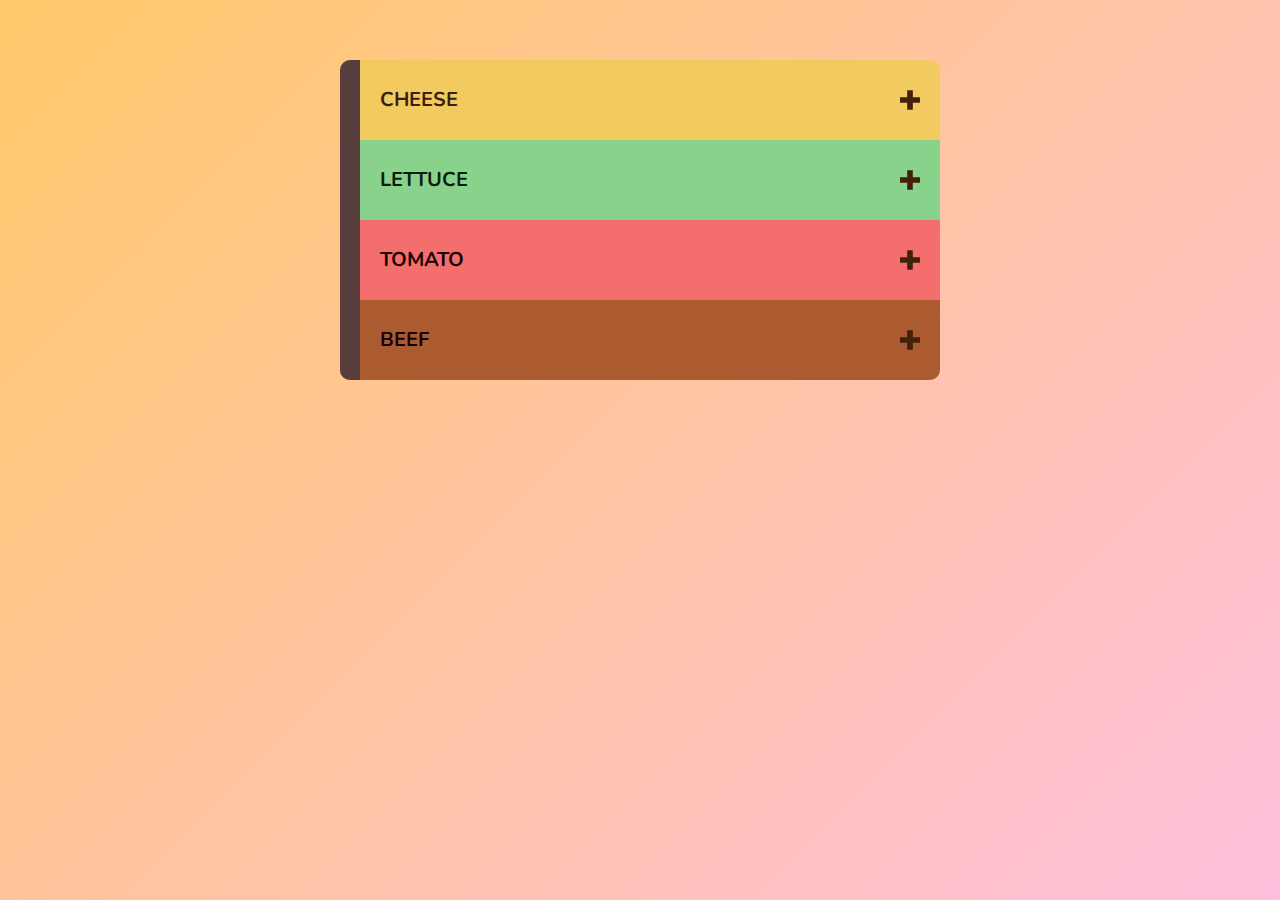
<file: accordion/index.html>
<!DOCTYPE html>
<html lang="en">
  <head>
    <meta charset="UTF-8" />
    <meta http-equiv="X-UA-Compatible" content="IE=edge" />
    <meta name="viewport" content="width=device-width, initial-scale=1" />

    <title>Accordion</title>

    <link
      href="https://fonts.googleapis.com/css?family=Nunito:400,700"
      rel="stylesheet"
    />
    <link rel="stylesheet" href="css/normalize.css" />
    <link rel="stylesheet" href="css/reset.css" />
    <link rel="stylesheet" href="css/styles.css" />
  </head>

  <body>
    <div class="accordion-container">
       <div class="accordion" data-theme="cheese">
         <div class="accordion__header">
           <h2>
             <button>
               <span class="accordion__title">Cheese</span>
               <div class="accordion__indicator">
                  <svg class="indicator__plus" viewBox="0 0 80 80">
                      <use xlink:href="images/sprite.svg#plus" />
                    </svg>
                    <svg class="indicator__minus" viewBox="0 0 80 28">
                        <use xlink:href="images/sprite.svg#minus" />
                      </svg>
               </div>
            </button>
          </h2>
         </div>
         <div class="accordion__content">
            <svg viewBox="0 0 141 65">
                <use xlink:href="images/sprite.svg#cheese" />
              </svg>
             <p>
                <a href="https://en.wikipedia.org/wiki/Cheese">Cheese</a> is a food derived from milk that is produced in a wide range of flavors,
                 textures, and forms by coagulation of the milk protein casein.
             </p>
         </div>
       </div>
     
      <div class="accordion" data-theme="lettuce">
        <div class="accordion__header">
          <h2>
            <button>
              <span class="accordion__title">Lettuce</span>
              <div class="accordion__indicator">
                <svg class="indicator__plus" viewBox="0 0 80 80">
                  <use xlink:href="images/sprite.svg#plus" />
                </svg>
                <svg class="indicator__minus" viewBox="0 0 80 28">
                  <use xlink:href="images/sprite.svg#minus" />
                </svg>
              </div>
            </button>
          </h2>
        </div>

        <div class="accordion__content">
          <svg viewBox="0 0 110 73">
            <use xlink:href="images/sprite.svg#lettuce" />
          </svg>
          <p>
            <a href="https://en.wikipedia.org/wiki/Lettuce">Lettuce</a> is an
            annual plant of the daisy family, Asteraceae. It is most often grown
            as a leaf vegetable, but sometimes for its stem and seeds.
          </p>
        </div>
      </div>

      <div class="accordion" data-theme="tomato">
        <div class="accordion__header">
          <h2>
            <button>
              <span class="accordion__title">Tomato</span>
              <div class="accordion__indicator">
                <svg class="indicator__plus" viewBox="0 0 80 80">
                  <use xlink:href="images/sprite.svg#plus" />
                </svg>
                <svg class="indicator__minus" viewBox="0 0 80 28">
                  <use xlink:href="images/sprite.svg#minus" />
                </svg>
              </div>
            </button>
          </h2>
        </div>

        <div class="accordion__content">
          <svg viewBox="0 0 127 62">
            <use xlink:href="images/sprite.svg#tomatoes" />
          </svg>
          <p>
            The <a href="https://en.wikipedia.org/wiki/Tomato">tomato</a> is the
            edible, often red, fruit of the plant Solanum lycopersicum, commonly
            known as a tomato plant.
          </p>
        </div>
      </div>

      <div class="accordion" data-theme="beef">
        <div class="accordion__header">
          <h2>
            <button>
              <span class="accordion__title">Beef</span>
              <div class="accordion__indicator">
                <svg class="indicator__plus" viewBox="0 0 80 80">
                  <use xlink:href="images/sprite.svg#plus" />
                </svg>
                <svg class="indicator__minus" viewBox="0 0 80 28">
                  <use xlink:href="images/sprite.svg#minus" />
                </svg>
              </div>
            </button>
          </h2>
        </div>

        <div class="accordion__content">
          <svg viewBox="0 0 112 59">
            <use xlink:href="images/sprite.svg#beef" />
          </svg>
          <p>
            <a href="https://en.wikipedia.org/wiki/Beef">Beef</a> is the
            culinary name for meat from cattle, particularly skeletal muscle.
            Beef is a source of high-quality protein and essential nutrients.
          </p>
        </div>
      </div>
    </div> 
    <script src="js/main.js"></script>
  </body>
</html>
</file>
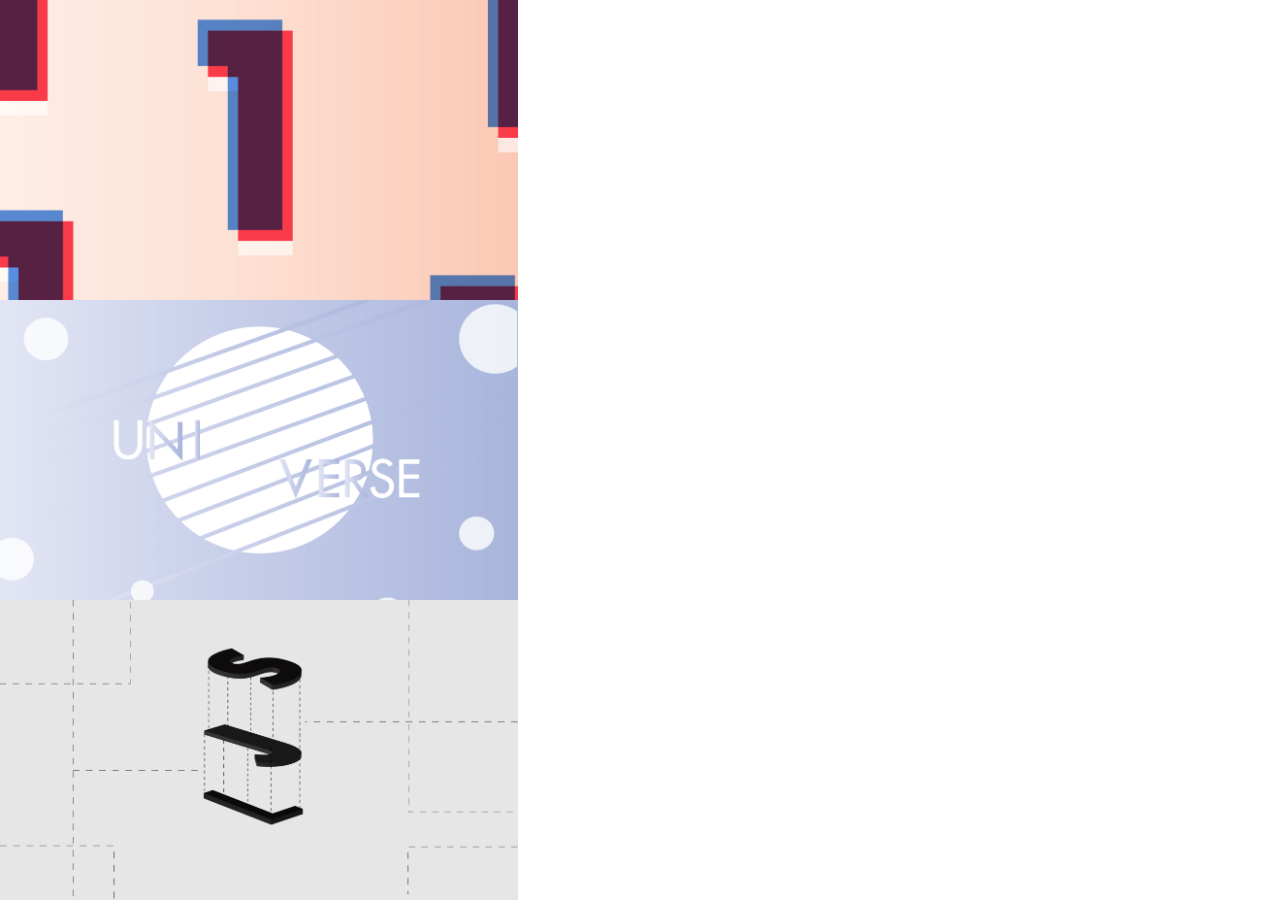
<file: carousel/index.html>
<!DOCTYPE html>
<html>
  <head>
    <title>Carousel</title>
    <meta charset="UTF-8">
    <meta http-equiv="content-type" content="text/html">
    <meta name="viewport" content="width=device-width,initial-scale=1">
    <link rel="stylesheet" href="css/normalize.css" />
    <link rel="stylesheet" href="css/reset.css" />
    <link rel="stylesheet" href="css/styles.css" />
  </head>
  <body>
    <section class="carousel">
         <div class="left__button">

         </div>
         <section class="carousel__contents-container">
          <ul class="carousel__contents">
            <li class="carousel__slide">
              <a href="https://www.google.com">
                <img src="images/image1.jpg">
              </a>
            </li>
            <li class="carousel__slide">
                <a href="#">
                 <img src="images/image2.jpg">
                </a>
              </li>
              <li class="carousel__slide">
                  <a href="#">
                    <img src="images/image3.jpg">
                  </a>
                </li>
          </ul>
            
        </section>
         <div class="right__button">

        </div>
        <div class="carousel__dots">

        </div>
      </section>
      <script src="js/main.js"></script>
  </body>
</html>
































<!-- <!DOCTYPE html>
<html lang="en">
  <head>
    <meta charset="UTF-8" />
    <meta http-equiv="X-UA-Compatible" content="IE=edge" />
    <meta name="viewport" content="width=device-width, initial-scale=1" />

    <title>Carousel</title>

    <link rel="stylesheet" href="css/normalize.css" />
    <link rel="stylesheet" href="css/reset.css" />
    <link rel="stylesheet" href="css/styles.css" />
  </head>

  <body>
    <section class="carousel">
      <button class="carousel__button">
        <svg id="left" viewBox="0 0 54 69.007">
          <path d="M47 0L3.44 34.502 47 69.007z" />
        </svg>
      </button>

      <div class="carousel__contents-container">
        <ul class="carousel__contents">
          <li class="carousel__slide">
            <a href="#">
              <img src="images/image1.jpg" alt="" />
            </a>
          </li>
          <li class="carousel__slide">
            <a href="#">
              <img src="images/image2.jpg" alt="" />
            </a>
          </li>
          <li class="carousel__slide">
            <a href="#">
              <img src="images/image3.jpg" alt="" />
            </a>
          </li>
        </ul>
      </div>

      <button class="carousel__button">
        <svg viewBox="0 0 54 69.007">
          <path d="M5-.121l43.56 34.502L5 68.886z" />
        </svg>
      </button>

      <div class="carousel__dots"></div>
    </section>

    <script src="js/main.js"></script>
  </body>
</html> -->
</file>
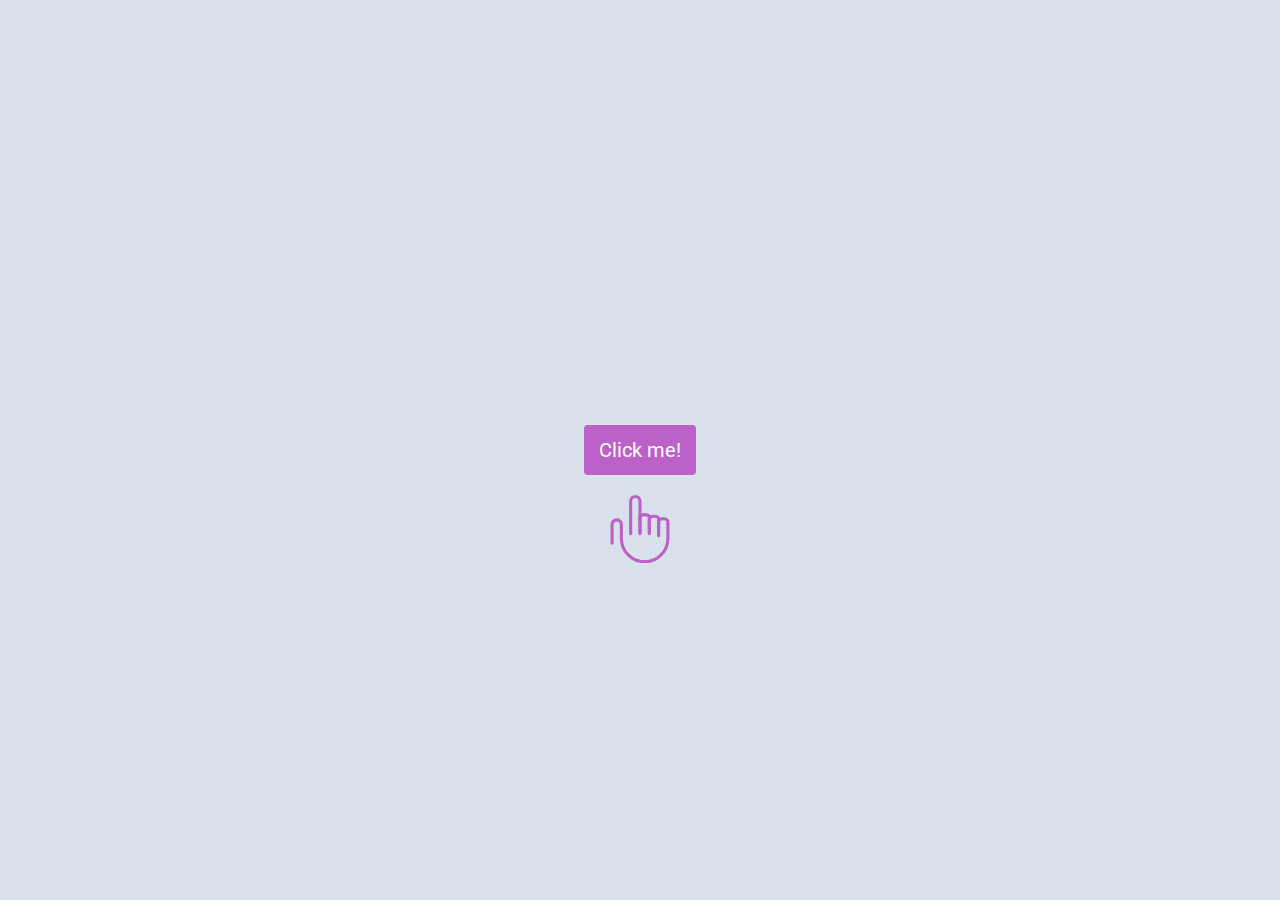
<file: modal/index.html>
<!DOCTYPE html>
<html lang="en">
  <head>
    <meta charset="UTF-8" />
    <meta http-equiv="X-UA-Compatible" content="IE=edge" />
    <meta name="viewport" content="width=device-width, initial-scale=1" />

    <title>Modal window</title>

    <link
      href="https://fonts.googleapis.com/css?family=Roboto:400,700"
      rel="stylesheet"
    />
    <link rel="stylesheet" href="css/normalize.css" />
    <link rel="stylesheet" href="css/reset.css" />
    <link rel="stylesheet" href="css/styles.css" />
  </head>

  <body>
    <main>
      <div class="wrap">
        <button class="button jsModalButton">Click me!</button>
        <svg class="point-hand" viewBox="0 0 58 66">
          <use xlink:href="images/sprite.svg#point-hand" />
        </svg>
      </div>
    </main>

    <div class="modal-overlay jsModalOverlay">
      <div class="modal">
        <div class="modal__content">
          <svg class="wave-hand" width="112" height="139" viewBox="0 0 112 139">
            <use xlink:href="images/sprite.svg#wave-hand" />
          </svg>
          <button class="modal__close-button jsModalClose">
            <svg width="1em" height="1em" viewBox="0 0 18 18">
              <use xlink:href="images/sprite.svg#close" />
            </svg>
          </button>
        </div>
      </div>
    </div>

    <script src="js/main.js"></script>
  </body>
</html>
</file>
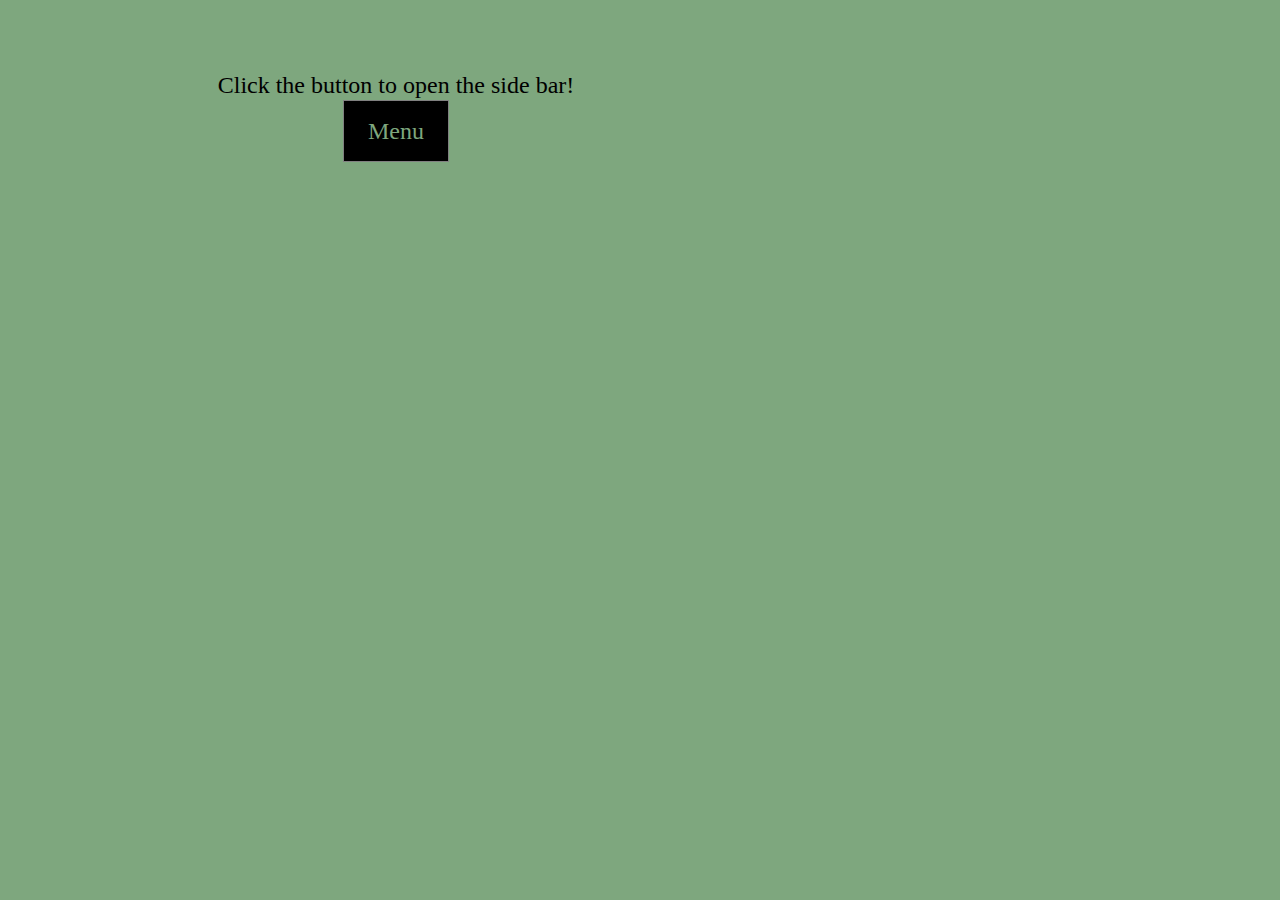
<file: off-canvas-menu/index.html>
<!DOCTYPE html>
<html lang="en">
  <head>
    <meta charset="UTF-8" />
    <meta http-equiv="X-UA-Compatible" content="IE=edge" />
    <meta name="viewport" content="width=device-width, initial-scale=1" />

    <title>Starter Template</title>

    <link rel="stylesheet" href="css/normalize.css" />
    <link rel="stylesheet" href="css/reset.css" />
    <link rel="stylesheet" href="css/styles.css" />
  </head>

  <body>
     <div class="off-canvas-menu">
       <nav>
         <ul>
           <li>Home</li>
           <li>Work</li>
           <li>About</li>
           <li>Contact</li>
         </ul>
       </nav>
     </div>
     <div class="site-container">
        <p>Click the button to open the side bar!</p>
        <button class="menu-button">Menu</button>
     </div>
    <script src="js/main.js"></script>
  </body>
</html>
</file>
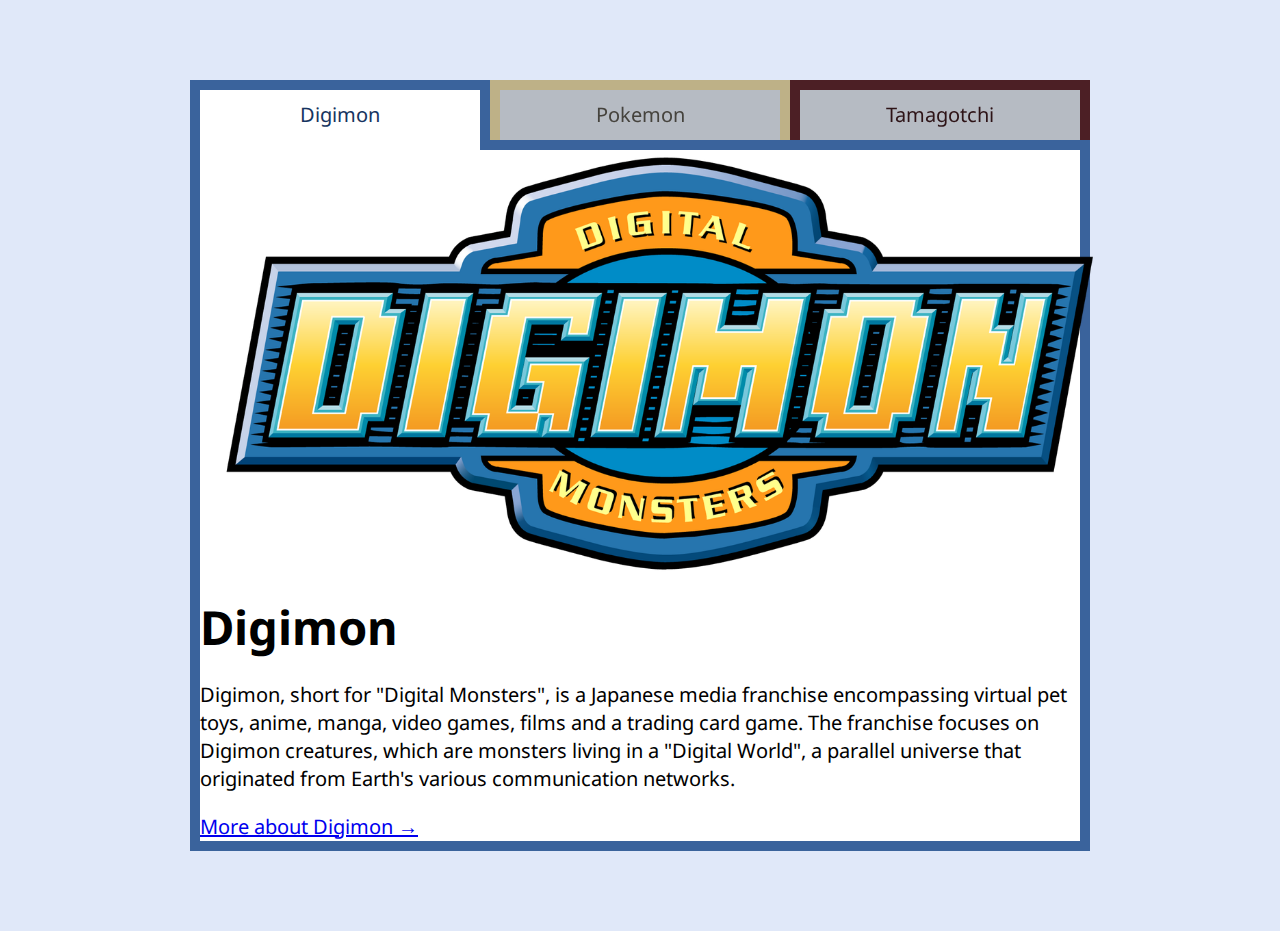
<file: tabby/index.html>
<!DOCTYPE html>
<html lang="en">
  <head>
    <meta charset="UTF-8" />
    <meta http-equiv="X-UA-Compatible" content="IE=edge" />
    <meta name="viewport" content="width=device-width, initial-scale=1" />

    <title>Tabs</title>

    <link
      href="https://fonts.googleapis.com/css?family=Noto+Sans:400,700&display=swap"
      rel="stylesheet"
    />
    <link rel="stylesheet" href="css/normalize.css" />
    <link rel="stylesheet" href="css/reset.css" />
    <link rel="stylesheet" href="css/styles.css" />
  </head>

  <body>
    <div class="tabby">
      <div class="tabs">
        <button class="tab is-selected" data-theme="digimon">
          Digimon
        </button>
        <button class="tab" data-theme="pokemon">
          Pokemon
        </button>
        <button class="tab" data-theme="tamagotchi">
          Tamagotchi
        </button>
      </div>

      <div class="tab-contents">
        <section class="tab-content is-selected" data-theme="digimon">
          <img src="images/digimon.png" alt="digimon" />
          <h2>Digimon</h2>
          <p>
            Digimon, short for "Digital Monsters", is a Japanese media franchise
            encompassing virtual pet toys, anime, manga, video games, films and
            a trading card game. The franchise focuses on Digimon creatures,
            which are monsters living in a "Digital World", a parallel universe
            that originated from Earth's various communication networks.
          </p>
          <p>
            <a href="https://en.wikipedia.org/wiki/Digimon"
              >More about Digimon &rarr;</a
            >
          </p>
        </section>

        <section class="tab-content" data-theme="pokemon">
          <img src="images/pokemon.png" alt="Pokemon" />
          <h2>Pokémon</h2>
          <p>
            Pokémon also known as Pocket Monsters in Japan, is a media franchise
            managed by The Pokémon Company, a Japanese consortium between
            Nintendo, Game Freak, and Creatures. The franchise copyright is
            shared by all three companies, but Nintendo is the sole owner of the
            trademark.
          </p>
          <p>
            <a href="https://en.wikipedia.org/wiki/Pokémon"
              >More about Pokémon &rarr;</a
            >
          </p>
        </section>

        <section class="tab-content" data-theme="tamagotchi">
          <img src="images/tamagotchi.png" alt="Tamagotchi" />
          <h2>Tamagotchi</h2>
          <p>
            The Tamagotchi is a handheld digital pet, created in Japan by
            Akihiro Yokoi of Bandai. It was released by Bandai on November 23,
            1996 in Japan and May 1, 1997 in the rest of the world, quickly
            becoming one of the biggest toy fads of the 1990s and early 2000s.
            As of 2010, over 76 million Tamagotchis had been sold worldwide.
          </p>
          <p>
            <a href="https://en.wikipedia.org/wiki/Tamagotchi"
              >More about Tamagotchi &rarr;</a
            >
          </p>
        </section>
      </div>
    </div>

    <script src="js/main.js"></script>
  </body>
</html>
</file>
<file: accordion/css/styles.css>
:root{
  --link-color: #2900b4;
  --link-color-dark: #190070;
}
html{
  font-size:125%;
  font-family: "Nunito", sans-serif;
}
body{
  min-height:100vh;
  box-sizing: border-box;
  padding:3em;
  background-image: linear-gradient(135deg, #ffc96a, #ffbfdd);
}
[data-theme="cheese"]{
  --background-color: #f3ca5f;
  --text-color:#3a1e0e;
}
[data-theme="lettuce"]{
  --background-color: #88d28b;
  --text-color: #091e0a;
}
[data-theme="tomato"]{
  --background-color: #f46e6e;
  --text-color: #1a0201;
}
[data-theme="beef"]{
  --background-color: #ac5a30;
  --text-color: #170005;
}
a{
  color: var(--link-color)
}
a:hover,
a:active{
  color: var(--link-color-dark)
}

/**
 * START EDITING HERE
 * ==================
 */

/* .accordion__header button {
  display: flex;
  justify-content: space-between;
  align-items: center;
  width: calc(100% - 1rem);
  margin-left: 1rem;
  padding: 1.5rem 2rem 1.5rem;
  border: 0;
  text-align: left;
}

.accordion__title {
  font-size: 1.5rem;
  text-transform: uppercase;
  font-weight: bold;
} */

/* Indicators */
/* .accordion__indicator > * {
  width: 1rem;
}

.accordion .indicator__plus {
  display: block;
}

.accordion .indicator__minus {
  display: none;
}

.accordion.is-open .indicator__minus {
  display: block;
}

.accordion.is-open .indicator__plus {
  display: none;
} */

/* Accordion content */
/* .accordion__content {
  display: none;
}

.accordion__content svg {
  width:10em;
  max-width: 100%;
}

.accordion.is--open .accordion__content{
   display:grid;
   grid-template-columns: 7.5em 1fr;
   column-gap: 1.5em;
   padding-right: 3em;
   padding-bottom: 1.5em;
   padding-left: 3em;
   padding-top: 1.5em;
} */ 








.accordion-container{
  width: 30em;
  margin:auto;  
}

.accordion:first-child{
  border-top-left-radius: 0.5rem;
  border-top-right-radius: 0.5rem;
}
.accordion:last-child{
  border-bottom-left-radius: 0.5rem;
  border-bottom-right-radius: 0.5rem;
}
.accordion:first-child::before{
  border-top-left-radius: 0.5rem;
}
.accordion:last-child::before{
  border-bottom-left-radius: 0.5rem;
}
.accordion{
  position: relative;
  color:var(--text-color);
  background-color:var(--background-color);
}
.accordion::before{
  position:absolute;
  top:0;
  left:0;
  bottom:0;
  z-index:1;
  content:"";
  background-color:rgb(88, 61, 61);
  width:1rem;
}

.accordion__header button{
 /* border: none; --> border-style:none */
 /* border:0 --> border-width:0 */
 display:flex;
 justify-content: space-between;
 border:0; 
 margin-left:1rem;
 width: calc(100% - 1rem);
 align-items: center;
 text-align: left;
 padding:1.5rem 1rem;
}

.accordion__title{
  font-size: 1rem;
  font-weight: bold;
  text-transform: uppercase;
}

.accordion__indicator > *{
   width: 1rem
}
.accordion .indicator__plus{
  display:block;
}
.accordion .indicator__minus{
  display:none;
}
.accordion.is--open .indicator__minus{
  display:block;
}
.accordion.is--open .indicator__plus{
  display:none;
}
.accordion__content{
  display: none
}
.accordion.is--open .accordion__content{
  display:grid;
  grid-template-columns:30% 70%;
  justify-content: space-between;
  align-items: center;
  padding:1.5rem;
  column-gap: 0.5rem;
}
</file>
<file: carousel/css/styles.css>
:root {
  --color-default-state: grey;
  --color-hover-state: rgb(107, 107, 195);
  --color-selected-state: rgb(17, 26, 101);
}

body {
  /* display: grid;
  place-items: center; */
  height: 100vh;
}

.carousel {
  display: grid;
  /* grid-template-columns: 3em 800px 3em; */
  /* grid-template-rows: 70vh 3em; */
  align-items: center;
  /* grid-gap: 1em; */
}

.carousel__slide img{
   width: inherit;
   height: 300px;
   object-fit: contain;
}

/* .carousel > *:nth-child(2) {
  grid-column: 2;
  align-self: stretch;
} */

/**
 * START EDITING HERE!
 * ===================
 */

/**
 * Carousel contents
 */
/* .carousel__contents-container {
  overflow: hidden;
}
.carousel__contents {
  position: relative;
  width: 100%;
  height: 100%;
}

.carousel__slide {
  position: absolute;
  width: inherit;
  height: inherit;
}

.carousel__slide:nth-child(2) {
  left: 800px;
}

.carousel__slide:nth-child(3) {
  left: 1600px;
}

.carousel__slide > a {
  display: block;
  width: inherit;
  height: inherit;
}

.carousel__slide img {
  width: inherit;
  height: inherit;
  object-fit: cover;
  object-position: center center;
}
*/
/**
 * Buttons
 */

/* .carousel__button {
  padding: 0.25em;
  border: none;
}
.carousel__button svg {
  fill: var(--color-default-state);
}

.carousel__button:hover svg,
.carousel__button:active svg {
  fill: var(--color-hover-state);
}

.carousel__button.is-hidden {
  display: none;
} */

/**
 * Dots
 */
/* .carousel__dots {
  grid-column: 1 / -1;
  justify-self: center;
}

.carousel__dot {
  width: 1em;
  height: 1em;
  padding: 0;
  border-radius: 100%;
  background-color: var(--color-default-state);
}

.carousel__dot + .carousel__dot {
  margin-left: 1em;
}

.carousel__dot:hover {
  background-color: var(--color-hover-state);
}

.carousel__dot.is-selected {
  background-color: var(--color-selected-state);
}

.is-hidden {
  display: none;
} */
</file>
<file: modal/css/styles.css>
:root {
  /* Primary */
  --magenta-050: #f5e1f7;
  --magenta-100: #ecbdf2;
  --magenta-200: #ce80d9;
  --magenta-300: #bb61c7;
  --magenta-400: #ad4bb8;
  --magenta-500: #a23dad;
  --magenta-600: #90279c;
  --magenta-700: #7c1a87;
  --magenta-800: #671270;
  --magenta-900: #4e0754;

  /* Neutrals */
  --blue-grey-050: #f0f4f8;
  --blue-grey-100: #d9e2ec;
  --blue-grey-200: #bcccdc;
  --blue-grey-300: #9fb3c8;
  --blue-grey-400: #829ab1;
  --blue-grey-500: #627d98;
  --blue-grey-600: #486581;
  --blue-grey-700: #334e68;
  --blue-grey-800: #243b53;
  --blue-grey-900: #102a43;
}

html {
  font-size: 125%;
  font-family: "Roboto", sans-serif;
  line-height: 1.4;
}

body {
  background-color: var(--blue-grey-100);
  color: var(--blue-grey-900);
}

h2 {
  font-weight: 400;
}

.button {
  padding: 0.75em 0.75em;
  border: none;
  border-radius: 4px;
  background-color: var(--magenta-300);
  color: #fff;
}

.button:hover,
.button:active {
  background-color: var(--magenta-600);
}

main {
  display: flex;
  align-items: center;
  justify-content: center;
  height: 100vh;
}

.wrap {
  position: relative;
  max-width: 30em;
}

/**
 * START EDITING HERE
 * ==================
 */
.point-hand {
  position: absolute;
  left: 0;
  right: 0;
  max-width: 3em;
  margin-top: 1em;
  margin-right: auto;
  margin-left: auto;
  color: var(--magenta-300);
}

/* Modal */
.modal-overlay {
  display: flex;
  justify-content: center;
  align-items: center;
  padding: 1em;
  background-color: rgba(0, 0, 0, 0.5);
  position: fixed;
  top:0;
  bottom:0;
  right:0;
  left:0;
  z-index: -1;
  opacity: 0;
}
.modal-overlay__open .modal-overlay{
  z-index: 1;
  opacity: 1;
}
.modal {
  display: grid;
  place-items: center;
  position: relative;
  border-radius: 4px;
  background-color: var(--magenta-300);
  box-shadow: 0 2px 4px 2px rgba(0, 0, 0, 0.15);
  color: #fff;
  min-width: 50vmin;
  min-height: 50vmin;
}

.modal__close-button {
  position: absolute;
  top: -1.5em;
  right: -1.5em;
  padding: 1em 1em;
  font-size: 0.6em;
  border-radius: 50%;
  border: 2px solid var(--blue-grey-400);
  background: var(--blue-grey-400);
  color: white;
  opacity: 0;
}

.modal:hover .modal__close-button {
  opacity: 1;
}

.modal__close-button:hover,
.modal__close-button:active,
.modal__close-button:focus {
  opacity: 1;
  background: var(--magenta-300);
  border-color: var(--magenta-600);
}
</file>
<file: off-canvas-menu/css/styles.css>
html,body{
    width: 100%;
    height: 100%;
    background-color: rgb(126, 167, 126);
    font-size: 24px;
} 
.off-canvas-menu{
    position: fixed;
    top:0;
    bottom:0;
    width:14rem;
    left: -14rem;
    background-color: rgb(58, 55, 55);
}

.off-canvas--open{
    transform: translateX(14rem)
}
nav{
    margin-top: 6rem;
}
li{
   text-align: center;
   margin: 20px;
   color: rgb(246, 238, 238);
}

.site-container{
    padding: 3rem;
    text-align: center;
    max-width: 33rem;
}

.menu-button{
    background-color: black;
    color: rgb(126, 167, 126);
}
</file>
<file: tabby/css/styles.css>
:root {
  --indigo-050: #e0e8f9;
  --indigo-100: #bed0f7;
}
body {
  padding: 4em 1em;
  background-color: var(--indigo-050);
  font-family: "Noto Sans", Helvetica, sans-serif;
  font-size: 125%;
  line-height: 1.4;
  font-weight: normal;
}
h2 {
  font-size: 2.352637em;
}
p + *,
* + p {
  margin-top: 1em;
} 

/*Tabby */
[data-theme="tamagotchi"] {
  --border-color: hsl(352, 100%, 40%);
  --text-color: hsl(352, 97%, 23%);
}

[data-theme="digimon"] {
  --border-color: hsl(215, 46%, 42%);
  --text-color: hsl(215, 63%, 23%);
}

[data-theme="pokemon"] {
  --border-color: hsl(46, 100%, 52%);
  --text-color: hsl(43, 26%, 26%);
}
.tabby {
  max-width: 45em;
  margin: auto;
}

/* Tabs */
.tabs{
  display: grid;
  grid-template-columns: 1fr 1fr 1fr;
}
.tab{
  position:relative;
  filter: grayscale(75%) brightness(0.9);
  background-color: var(--indigo-100);
  color: var(--text-color);
  border: 0.5em solid var(--border-color);
  margin-bottom: -0.5em;
}
.tab.is-selected{
  filter:none;
  background-color: white;
}
/* without ::after, we will have borders visible, so we remove those by using ::after and 
  increasing the z-index */

  .tab.is-selected::after{
    position: absolute;
    z-index: 1;
    bottom: -0.5em;
    left: 0;
    right: 0;
    content: "";
    display: block;
    border-bottom: 0.5em solid white;
  }

/* Tab contents*/
.tab-contents{
  position: relative;
}
.tab-content{
  display: none;
  border: 0.5em solid var(--border-color); 
  background-color:white;
}
.tab-content.is-selected{
  display:block;
}
.tab-content img {
  float: left;
  width: calc((100% -1em) / 2);
  margin-left: 1em;
  margin-bottom: 1em;
}
</file>
